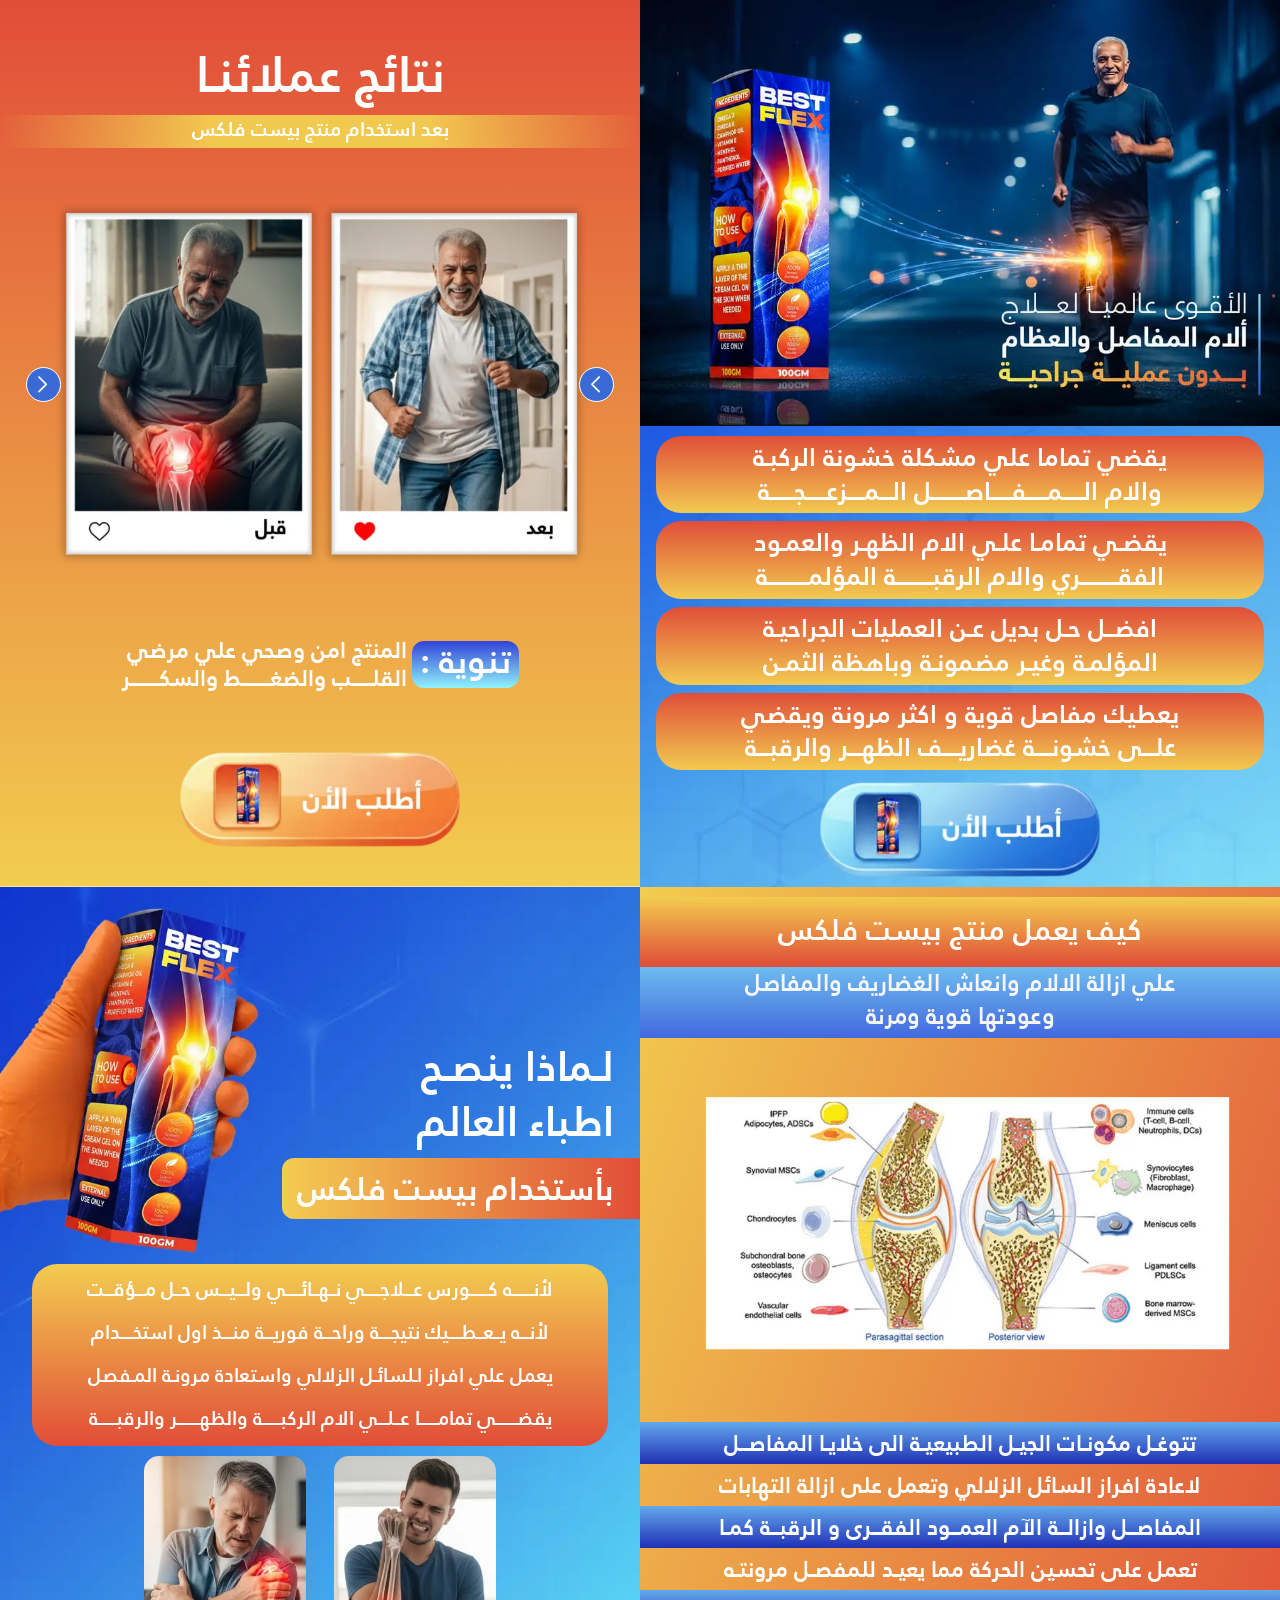
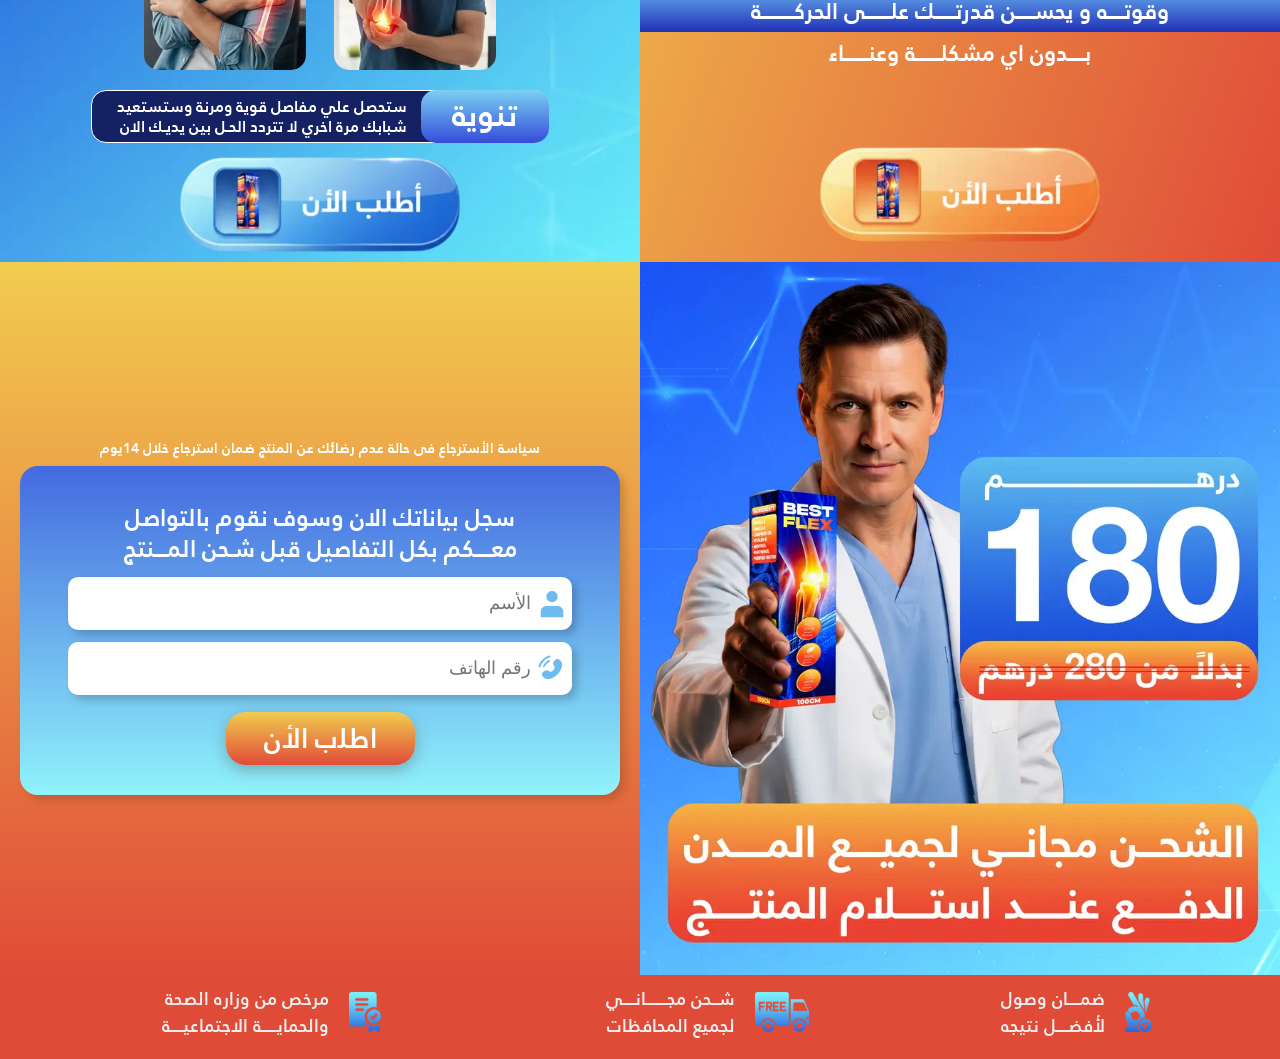
<file: index.html>
<!DOCTYPE html>
<html lang="en">

<head>
  <meta charset="UTF-8" />
  <meta name="viewport" content="width=device-width, initial-scale=1.0" />
  <title>Best Flex</title>

  <!-- icon -->
  <link rel="shortcut icon" href="images/icon.webp" type="image/x-icon" />

  <!-- File CSS -->
  <link rel="stylesheet" href="css/style.css" />

  <!-- Swiper JS -->
  <link rel="stylesheet" href="css/swiper.css" />
</head>

<body>

  <div class="flex">

    <!-- hero Section -->
    <section class="hero">

      <div class="top_img">
        <img src="images/hero-img.webp" alt="">
      </div>


      <div class="content">

        <ul>
          <li class="blue">يقضي تماما علي مشكلة خشونة الركبـة
            <br>والام الـــــمـــــفـــــاصــــــــل الـــمــــزعـــــجــــــة
          </li>
          <li class="orange">يقضـي تمامـا علـي الام الظهـر والعمـود
            <br> الفقـــــــــري والام الرقبـــــــــة المؤلمــــــــــة
          </li>
          <li class="blue"> افضــل حـل بديل عـن العمليات الجراحيـة
            <br> المؤلمـة وغيـر مضمونـة وباهظة الثمـن
          </li>
          <li class="orange"> يعطيك مفاصل قوية و اكثر مرونة ويقضي
            <br> علـــى خشونــــة غضاريــــف الظهـــر والرقبـــة
          </li>
        </ul>


        <div class="btn_img">
          <a href="#submit-now"><img src="images/button1.webp  " alt="button"></a>
        </div>

      </div>


    </section>
    <!-- End Section -->



    <section class="results">

      <div class="top_sec">
        <h3>نتائج عملائنـا</h3>
        <h5>بعد استخدام منتج بيست فلكس</h5>
      </div>

      <div class="div">
        <div class="swiper mySwiper">

          <div class="swiper-wrapper">
            <div class="swiper-slide"><img src="images/slide1.webp" alt=""></div>
            <div class="swiper-slide"><img src="images/slide2.webp" alt=""></div>
            <div class="swiper-slide"><img src="images/slide3.webp" alt=""></div>
          </div>

          <div class="swiper-button-next"></div>
          <div class="swiper-button-prev"></div>
        </div>
      </div>


      <div class="import">
        <span>تنوية :</span>
        <p>المنتج امن وصحي علي مرضي
          <br>
          القلـــــب والضغـــــــط والسكـــــــر
        </p>
      </div>


      <div class="btn_img">
        <a href="#submit-now"><img src="images/button2.webp" alt="button"></a>
      </div>

    </section>


  </div>



  <div class="flex flex-reverse">


    <section class="doctor">

      <div class="top_doc">
        <h3>
          لـماذا ينصـح
          <br> اطباء العالم
        </h3>
        <p>بأستخدام بيست فلكس</p>
      </div>

      <ul>
        <li>لأنـــــــه كــــــورس عـــلاجـــــي نــهــائـــــي ولـــيـــس حــل مـــؤقـــت</li>
        <li>لأنـــه يــعــطــــيك نتيجــــة وراحـــة فوريـــة منـــذ اول استخــــدام</li>
        <li>يعمل علي افراز اـلسائـل الزلالي واستعادة مرونـة المـفصل</li>
        <li>يقضـــــــي تمامــــــا عــلـــي الام الركبــــــة والظهـــــــر والرقبــــــة</li>
      </ul>

      <div class="center_img">
        <img src="images/center-doc2.webp" alt="">
        <img src="images/center-doc1.webp" alt="">
      </div>


      <div class="import">
        <span>تنوية</span>
        <p> ستحصل علي مفاصل قوية ومرنة وستستعيد <br> شبابك مرة اخري لا تتردد الحـل بين يديـك الان</p>
      </div>


      <div class="btn_img">
        <a href="#submit-now"><img src="images/button1.webp" alt="button"></a>
      </div>

    </section>



    <section class="how_work">
      <div class="top_sec">
        <h3>كيف يعمل <span> منتج بيست فلكس </span></h3>
        <p>علي ازالة الالام وانعاش الغضاريف والمفاصل <br> وعودتها قوية ومرنة </p>
      </div>

      <div class="div_img">
        <img src="images/how-work.webp" alt="">
      </div>

      <div class="text">
        <p>تتوغـل مكونـات الجيـل الطبيعيـة الى خلايـا المفاصــل</p>
        <p>لاعادة افراز السائل الزلالي وتعمل على ازالة التهابات</p>
        <p>المفاصــل وازالــة الآم العمــود الفقــرى و الرقبــة كمـا </p>
        <p>تعمل على تحسين الحركة مما يعيـد للمفصـل مرونتـه</p>
        <p>وقوتــــه و يحســــن قدرتـــــك علــــــى الحركــــــــة</p>
        <p>بــــدون اي مشكلــــــة وعنــــــاء</p>
      </div>

      <div class="btn_img">
        <a href="#submit-now"><img src="images/button2.webp" alt="button"></a>
      </div>


    </section>
  </div>



  <section class="form_section" id="submit-now">


    <div class="price">
      <div class="img_price">
        <img src="images/top-form.webp" alt="">
      </div>

      <!-- <div class="delvery_text">
        <p>الشحن مجاني لجميع المحافظات</p>
        <p class="bg">الــدفع عـــــــند اســتلام المـــــنتج</p>
      </div> -->
    </div>


    <div class="container_form">

      <p class="sm-p">سياسة الأسترجاع فى حالة عدم رضائك عن المنتج ضمان استرجاع خلال 14يوم</p>

      <form id="form">

        <div class="top_form">
          <p>سجل بياناتك الان وسوف نقوم بالتواصل</p>
          <p>معــــكم بكل التفاصيل قبل شـحن المـــنتج</p>
        </div>

        <div class="input_div">
          <input type="text" name="Name" id="name" placeholder="الأسم" required />

          <svg viewBox="0 0 16 16" fill="none" xmlns="http://www.w3.org/2000/svg">
            <g id="SVGRepo_bgCarrier" stroke-width="0"></g>
            <g id="SVGRepo_tracerCarrier" stroke-linecap="round" stroke-linejoin="round"></g>
            <g id="SVGRepo_iconCarrier">
              <path
                d="M8 7C9.65685 7 11 5.65685 11 4C11 2.34315 9.65685 1 8 1C6.34315 1 5 2.34315 5 4C5 5.65685 6.34315 7 8 7Z"
                fill="#6EBBEF"></path>
              <path d="M14 12C14 10.3431 12.6569 9 11 9H5C3.34315 9 2 10.3431 2 12V15H14V12Z" fill="#6EBBEF"></path>
            </g>
          </svg>

        </div>

        <div class="input_div">
          <input type="tel" name="Number" id="phone" maxlength="10" data-label="Phone" placeholder="رقم الهاتف"
            required />

          <svg class="icon_Phone" viewBox="0 0 24 24" fill="none" xmlns="http://www.w3.org/2000/svg"
            transform="matrix(-1, 0, 0, 1, 0, 0)">
            <g id="SVGRepo_bgCarrier" stroke-width="0"></g>
            <g id="SVGRepo_tracerCarrier" stroke-linecap="round" stroke-linejoin="round"></g>
            <g id="SVGRepo_iconCarrier">
              <path
                d="M10.0376 5.31617L10.6866 6.4791C11.2723 7.52858 11.0372 8.90532 10.1147 9.8278C10.1147 9.8278 10.1147 9.8278 10.1147 9.8278C10.1146 9.82792 8.99588 10.9468 11.0245 12.9755C13.0525 15.0035 14.1714 13.8861 14.1722 13.8853C14.1722 13.8853 14.1722 13.8853 14.1722 13.8853C15.0947 12.9628 16.4714 12.7277 17.5209 13.3134L18.6838 13.9624C20.2686 14.8468 20.4557 17.0692 19.0628 18.4622C18.2258 19.2992 17.2004 19.9505 16.0669 19.9934C14.1588 20.0658 10.9183 19.5829 7.6677 16.3323C4.41713 13.0817 3.93421 9.84122 4.00655 7.93309C4.04952 6.7996 4.7008 5.77423 5.53781 4.93723C6.93076 3.54428 9.15317 3.73144 10.0376 5.31617Z"
                fill="#6EBBEF"></path>
              <path
                d="M13.2595 1.87983C13.3257 1.47094 13.7122 1.19357 14.1211 1.25976C14.1464 1.26461 14.2279 1.27983 14.2705 1.28933C14.3559 1.30834 14.4749 1.33759 14.6233 1.38082C14.9201 1.46726 15.3347 1.60967 15.8323 1.8378C16.8286 2.29456 18.1544 3.09356 19.5302 4.46936C20.906 5.84516 21.705 7.17097 22.1617 8.16725C22.3899 8.66487 22.5323 9.07947 22.6187 9.37625C22.6619 9.52466 22.6912 9.64369 22.7102 9.72901C22.7197 9.77168 22.7267 9.80594 22.7315 9.83125L22.7373 9.86245C22.8034 10.2713 22.5286 10.6739 22.1197 10.7401C21.712 10.8061 21.3279 10.53 21.2601 10.1231C21.258 10.1121 21.2522 10.0828 21.2461 10.0551C21.2337 9.9997 21.2124 9.91188 21.1786 9.79572C21.1109 9.56339 20.9934 9.21806 20.7982 8.79238C20.4084 7.94207 19.7074 6.76789 18.4695 5.53002C17.2317 4.29216 16.0575 3.59117 15.2072 3.20134C14.7815 3.00618 14.4362 2.88865 14.2038 2.82097C14.0877 2.78714 13.9417 2.75363 13.8863 2.7413C13.4793 2.67347 13.1935 2.28755 13.2595 1.87983Z"
                fill="#6EBBEF"></path>
              <path fill-rule="evenodd" clip-rule="evenodd"
                d="M13.4857 5.3293C13.5995 4.93102 14.0146 4.7004 14.4129 4.81419L14.2069 5.53534C14.4129 4.81419 14.4129 4.81419 14.4129 4.81419L14.4144 4.81461L14.4159 4.81505L14.4192 4.81602L14.427 4.81834L14.4468 4.8245C14.4618 4.82932 14.4807 4.8356 14.5031 4.84357C14.548 4.85951 14.6074 4.88217 14.6802 4.91337C14.8259 4.97581 15.0249 5.07223 15.2695 5.21694C15.7589 5.50662 16.4271 5.9878 17.2121 6.77277C17.9971 7.55775 18.4782 8.22593 18.7679 8.7154C18.9126 8.95991 19.009 9.15897 19.0715 9.30466C19.1027 9.37746 19.1254 9.43682 19.1413 9.48173C19.1493 9.50418 19.1555 9.52301 19.1604 9.53809L19.1665 9.55788L19.1688 9.56563L19.1698 9.56896L19.1702 9.5705C19.1702 9.5705 19.1707 9.57194 18.4495 9.77798L19.1707 9.57194C19.2845 9.97021 19.0538 10.3853 18.6556 10.4991C18.2607 10.6119 17.8492 10.3862 17.7313 9.99413L17.7276 9.98335C17.7223 9.96832 17.7113 9.93874 17.6928 9.89554C17.6558 9.8092 17.5887 9.66797 17.4771 9.47938C17.2541 9.10264 16.8514 8.53339 16.1514 7.83343C15.4515 7.13348 14.8822 6.73078 14.5055 6.50781C14.3169 6.39619 14.1757 6.32909 14.0893 6.29209C14.0461 6.27358 14.0165 6.26254 14.0015 6.25721L13.9907 6.25352C13.5987 6.13564 13.3729 5.72419 13.4857 5.3293Z"
                fill="#6EBBEF"></path>
            </g>
          </svg>
        </div>

        <div id="error"></div>

        <!-- حقل الـ Honeypot المخفي لمكافحة البوتات -->
        <input type="text" id="b_hp_email" name="hp_website_check_field"
          style="display: none !important; position: absolute !important; left: -9999px !important;" tabindex="-1"
          autocomplete="new-password" aria-hidden="true" value="" />

        <div class="div_btn">
          <button id="btnSubmit" class="btn" type="submit">اﻃﻠب الأن</button>
        </div>

      </form>



    </div>
  </section>

  <footer class="footer">
    <div class="boxs">
      <div class="box">
        <img src="images/icon2.png" alt="">
        <p>ضمــــان وصول<br> لأفضــــل نتيجه</p>
      </div>

      <div class="box">
        <img src="images/icon3.png" alt="">
        <p>شــحن مجـــــــانــــي<br> لجميع المحافظات</p>
      </div>

      <div class="box last">
        <img src="images/icon1.png" alt="">
        <p>مرخص من وزاره الصحة <br> والحمايـــــة الاجتماعيــــة </p>
      </div>

    </div>
  </footer>


  <!-- Swiper JS SDK -->
  <script src="swiper-bundle.min.js"></script>

  <script>
    // انتظر تحميل DOM و Swiper
    document.addEventListener('DOMContentLoaded', function () {
      const swiper = new Swiper('.mySwiper', {
        slidesPerView: 1,
        loop: true,
        direction: 'horizontal',
        rtl: true, // للدعم العربي
        navigation: {
          nextEl: '.swiper-button-next',
          prevEl: '.swiper-button-prev',
        },
        autoplay: {
          delay: 5000,
          disableOnInteraction: false,
        },
      });

      // إخفاء الأسهم تلقائي لو مفيش غير سلايد واحدة
      if (swiper.slides.length <= 1) {
        document.querySelectorAll('.swiper-button-next, .swiper-button-prev')
          .forEach(el => el.style.display = 'none');
      }
    });
  </script>

  <script>
    /* =====================   منع النسخ وأدوات المطوّر   ===================== */
    document.addEventListener("contextmenu", (e) => e.preventDefault());

    document.onkeydown = (e) => {
      if (
        e.key === "F12" ||
        (e.ctrlKey && e.shiftKey && (e.key === "I" || e.key === "J")) ||
        (e.ctrlKey && e.key === "U")
      ) {
        return false;
      }
    };

    /* =====================   إرسال الفورم وحماية الـ Backend   ===================== */
    (function () {
      "use strict";

      var form = document.getElementById("form");
      var nameEl = document.getElementById("name");
      var phoneEl = document.getElementById("phone");
      var errBox = document.getElementById("error");
      var btn = document.getElementById("btnSubmit");
      var hpEl = document.getElementById("b_hp_email");
      if (!form || !nameEl || !phoneEl || !btn) return;

      var p = window.location.pathname;
      if (!p.endsWith('/') && !p.split('/').pop().includes('.')) {
        p += '/';
      }
      var dir = p.substring(0, p.lastIndexOf('/') + 1);
      var ENDPOINT = dir + "submit.php";
      var THANKS = dir + "thanksPage.html";

      var tok = "", sending = false, label = btn.textContent;

      function digits(s) {
        return String(s || "")
          .replace(/[٠-٩]/g, function (d) { return "٠١٢٣٤٥٦٧٨٩".indexOf(d); })
          .replace(/[\s\-+()]/g, "");
      }

      function showError(m) {
        if (!errBox) return;
        errBox.textContent = m || "";
        errBox.classList.toggle("active", !!m);
      }

      function getToken() {
        return fetch(ENDPOINT + "?_=" + Date.now(), { cache: "no-store" })
          .then(function (r) { return r.json(); })
          .then(function (j) { tok = j.t || ""; })
          .catch(function () { tok = ""; });
      }
      getToken();

      nameEl.addEventListener("invalid", function () {
        this.setCustomValidity(this.validity.valueMissing ? "من فضلك أدخل الأسم" : "");
      });
      nameEl.addEventListener("input", function () { this.setCustomValidity(""); });
      phoneEl.addEventListener("input", function () { showError(""); });

      function post(attempt) {
        return (tok ? Promise.resolve() : getToken())
          .then(function () {
            var body = JSON.stringify({
              name: nameEl.value.trim(),
              phone: digits(phoneEl.value),
              t: tok,
              hp: hpEl ? hpEl.value : "",
              sz: screen.width + "x" + screen.height,
              tz: (window.Intl && Intl.DateTimeFormat().resolvedOptions().timeZone) || "",
              pg: location.href,
              rf: document.referrer || "Direct"
            });
            tok = "";
            return fetch(ENDPOINT, {
              method: "POST",
              headers: { "Content-Type": "application/json" },
              body: body
            });
          })
          .then(function (r) {
            if (r.status === 403 && attempt < 2) return post(attempt + 1);
            return r;
          });
      }

      form.addEventListener("submit", function (e) {
        e.preventDefault();
        if (sending) return;

        try {
          sessionStorage.removeItem("wg_px_auth");
        } catch (err) { }

        if (hpEl && hpEl.value.trim() !== "") {
          window.location.href = THANKS;
          return;
        }

        if (nameEl.value.trim().length < 2) {
          nameEl.focus();
          return;
        }

        var cleaned = digits(phoneEl.value);
        if (!/^(05|06|07|08)\d{8}$/.test(cleaned)) {
          showError("رقم الهاتف غير صحيح !");
          return;
        }

        showError("");
        sending = true;
        btn.disabled = true;
        btn.textContent = "جاري الإرسال..";

        function recover() {
          sending = false;
          btn.disabled = false;
          btn.textContent = label;
          getToken();
        }

        post(0)
          .then(function (r) {
            if (r.ok) {
              return r
                .json()
                .then(function (data) {
                  try {
                    if (data && data.pixel && data.px_token) {
                      sessionStorage.setItem("wg_px_auth", data.px_token);
                    } else {
                      sessionStorage.removeItem("wg_px_auth");
                    }
                  } catch (err) { }
                  window.location.href = THANKS;
                })
                .catch(function () {
                  window.location.href = THANKS;
                });
            }
            showError(
              r.status === 400
                ? "رقم الهاتف غير صحيح !"
                : "حدث خطأ أثناء الإرسال، حاول مرة أخرى."
            );
            recover();
          })
          .catch(function () {
            showError("حدث خطأ في الاتصال، حاول مرة أخرى.");
            recover();
          });
      });
    })();
  </script>

</body>

</html>
</file>
<file: css/style.css>
/* Font Files */

@font-face {
  font-family: mainFont;
  src: local("mainFont"), url("mainFont.ttf");
}


/* main css */

* {
  padding: 0;
  margin: 0;
  box-sizing: border-box;
}

html {
  scroll-behavior: smooth;
  direction: rtl;
}

body , html{
  font-family: mainFont, sans-serif;
}

a{
  text-decoration: none;
}

li{
  list-style: none;
}

img {
  width: 100%;
  display: block;
}

input, button{
  border: none;
  outline: none;
}



/* error form style */ 

#error {
  position: relative;
  top: -5px;
  color: red;
  font-size: 14px;
  width: max-content;
  margin: 0 auto;
  padding: 0 5px 3px;
  background: #fcfefe;
  border-radius: 3px;
  border: 1px solid red;
  line-height: 1.2;
  opacity: 0;
  transition: 0.2s;
}

#error.active {
  opacity: 1;
}


/* button */

.btn_img {
  width: 55%;
  margin: 0 auto;
  padding: 4px 0 10px;
}

.div_btn{
  text-align: center;
}
.div_btn .btn{
  font-family: mainFont, sans-serif;
  font-size: 28px;
  padding: 1px 38px;
  color: #fcfefe;
  background: linear-gradient(#F2CC4F, #E04B38);
  border-radius: 20px;
  box-shadow: 0 5px 15px #5858586b;
  cursor: pointer;
}


@media (min-width:576px){
  .btn_img{
    width: 280px;
  }
}


/* ================== */
/* Start hero Section */
.hero .content{
  background: url(../images/bg-hero.webp);
  background-size: cover;
  background-position: bottom;
  padding-top: 10px;
  text-align: center;
}
.hero ul li{
  font-size: 5.3vw;
  line-height: 1.3;
  padding: 5px 0;
  color: #fff;
  background: linear-gradient( #E04E39 , #F2CA50);
  border-radius: 25px;
  width: 95%;
  margin: 0 auto 8px;
}
.hero ul li.last{
  font-size: 5.1vw;
}

/* ==========  Responsive Design  ========== */
/* ==========  sm ≥ 576px  ========== */
@media (min-width:576px){
  .hero ul li,
  .hero ul li.last {
    font-size: 28px;
  }
}

/* ==========  md ≥ 768px  ========== */
@media (min-width:768px){

}

/* ==========  lg ≥ 992px  ========== */
@media (min-width:992px){
.flex{
  display: flex;
}
.hero{
  width: 50%;
}

.hero ul li,
.hero ul li.last{
  font-size: 26px;
}
}

/* ==========  xl ≥ 1200px  ========== */
@media (min-width:1200px){

}

/* End hero Section */
/* ================== */


/* ================== */
/* Start results Section */

.results{
  background: linear-gradient( #E14D38, #F2CD4F);
  background-size: cover;
  background-position: bottom;
}
.results .top_sec h3{
  color: #fff;
  font-size: 9vw;
  padding-top: 20px;
  line-height: 1;
  text-align: center;
  margin-bottom: 15px;
}

.results .top_sec h5{
  color: #fff;
  background: linear-gradient(to left, transparent ,#F2C94F , #F2C94F,transparent);
  padding: 0 20px 5px;
  font-size: 5.4vw;
  text-align: center;
  line-height: 1.4;
}


.results .import{
  margin: 2px auto 5px;
  display: flex;
  align-items: center;
  justify-content: center;
  gap: 5px;
  padding: 5px 10px;
}
.results .import span{
  font-size: 5.5vw;
  background: linear-gradient(  #3141D7, #90F3FB);
  color: #fff;
  line-height: 1.2;
  padding: 0 8px 5px;
  border-radius: 12px;
  width: max-content;
}
.results .import p{
  font-size: 3.7vw;
  color: #fff;
  line-height: 1.2;
}

/* Swiper Container Styles */
.results .swiper {
  width: 95%;
  height: 100%;
  position: relative;
  overflow: hidden;
}

.results .swiper-wrapper {
  display: flex;
  width: 100%;
  height: 100%;
}

.results .swiper-slide {
  width: 100%;
  height: auto;
  flex-shrink: 0;
}

.results .swiper-slide img {
  width: 88%;
  height: auto;
  display: block;
  object-fit: contain;
  margin: 0 auto;
}

.results .swiper-button-next, .results .swiper-button-prev{
  color: #ffffff9d;
  background: #3A6AD4;
  width: 35px;
  height: 35px;
  transform: rotate(180deg);
  border-radius: 100%;
  border: 1px solid #fff;
  top: 50%;
  z-index: 10;
}
.swiper-rtl .swiper-button-next:after, .swiper-rtl .swiper-button-prev:after{
  font-size: 16px;
  color: #fff ;
  font-weight: bold;
}

/* ==========  Responsive Design  ========== */
/* ==========  sm ≥ 576px  ========== */
@media (min-width:576px){
  .results .top_sec h3{
    font-size: 10vw;
  }

}

/* ==========  md ≥ 768px  ========== */
@media (min-width:768px){

}

/* ==========  lg ≥ 992px  ========== */
@media (min-width:992px){
.results{
  width: 50%;
  display: flex;
  flex-direction: column;
  justify-content: space-between;
  padding: 30px 0;
}
.results .top_sec h3{
  font-size: 50px;
}
.results .top_sec h5{
  font-size: 20px;
}
.results .import span{
  font-size: 2.7vw;
}
.results .import p{
  font-size: 1.8vw;
}
}

/* ==========  xl ≥ 1200px  ========== */
@media (min-width:1200px){

}
/* End results Section */
/* ================== */


/* ================== */
/* Start doctor Section */

.doctor{
  background: url(../images/bg-doc.webp);
  background-size: cover;
  background-position: top left;
}

.doctor .top_doc{
  color: #fff;
  padding-top: 12vw;
}
.doctor .top_doc h3{
  font-size: 6.5vw;
  line-height: 1.3;
  padding-right: 4%;
}
.doctor .top_doc p{
  background: linear-gradient(to right,#F3CC51,#E14D38);
  padding-right: 4%;
  width: max-content;
  padding-left: 15px;
  border-radius: 12px 0 0 12px;
  font-size: 5.3vw;
  margin-top: 8px;
  margin-bottom: 35px;

}
.doctor ul{
  padding: 5px 0;
  background: linear-gradient(#F3CC51,#E14D38);
  width: 90%;
  margin: 10px auto 10px;
  border-radius: 25px;
}

.doctor ul li{
  margin-bottom: 3px;
  color: #fff;
  padding: 2px 0;
  text-align: center;
  font-size: 3.35vw;
}

.doctor .center_img{
  width: 55%;
  margin: 0 auto;
  display: flex;
  align-items: center;
  justify-content: space-between;
}

.doctor .center_img img{
  width: 46%;
  border-radius: 15px;
}

.doctor .import{
  width: max-content;
  margin: 20px auto 10px;
  border: 1px solid #fff;
  background: #142263;
  border-radius: 15px;
  display: flex;
  gap: 12px;
  padding: 7px 0px 8px 12px;
  position: relative;
}
.doctor .import span{
  width: max-content;
  padding: 2px 8px 5px;
  background: linear-gradient(#7BD0F3,#354CD9);
  width: 15vw;
  font-size: 5vw;
  color: #fff;
  display: flex;
  align-items: center;
  justify-content: center;
  position: absolute;
  top: -1px;
  right: -1px;
  height: calc(100% + 2px);
  border-radius: 15px;
}
.doctor .import p{
  font-size: 2.8vw;
  color: #fff;
  line-height: 1.3;
  margin-right: 16vw;
}

/* ==========  Responsive Design  ========== */
/* ==========  sm ≥ 576px  ========== */
@media (min-width:576px){
.doctor ul li{
  font-size: 3.2vw;
}
.doctor .import p{
  font-size: 3vw;
}
.doctor .import img{
  width: 12vw;
}
.doctor .import{
  width: max-content;
  padding: 5px 25px;
}
}

/* ==========  lg ≥ 992px  ========== */
@media (min-width:992px){
  .flex-reverse{
    flex-direction: row-reverse;
  }
  .doctor{
    width: 50%;
    display: flex;
    flex-direction: column;
    justify-content: space-between;
  }
  .doctor ul li{
    font-size: 1.6vw;
  }
  .doctor .import p{
    font-size: 16px;
  }
  .doctor .import img{
    width: 55px;
  }
  .doctor .top_doc h3{
    font-size: 3.3vw;
  }
  .doctor .top_doc p{
    font-size: 2.6vw;
  }
  .doctor .import span{
    font-size: 2.5vw;
    width: 10vw;
  }
  .doctor .import p{
    margin-right: 9vw;
  }
}

/* ==========  xl ≥ 1200px  ========== */
@media (min-width:1200px){

}

/* End doctor Section */
/* ================== */


/* ================== */
/* Start how_work Section */

.how_work{
  background: linear-gradient(110deg,#F2CC4F, #E04B38);
  text-align: center;
}

.how_work .top_sec h3{
  font-size: 6.2vw;
  color: #fff;
  background: linear-gradient(#F2CC4F, #E04B38);
  padding: 5px 0 10px;
}

.how_work .top_sec p{
  font-size: 4.7vw;
  color: #f6f6f6;
  line-height: 1.4;
  background: linear-gradient(#6EBBEF,#4269DF);
  padding-bottom: 4px;
}
.how_work .div_img{
  width: 90%;
  margin: 0px auto 12px;
}
.how_work .text{
  margin-bottom: 10px;
}
.how_work .text p{
  color: #fff;
  font-size: 4.2vw;
}
.how_work .text p:nth-child(odd){
  background: linear-gradient(#64A8EB,#2031b6);
}

/* ==========  Responsive Design  ========== */
/* ==========  sm ≥ 576px  ========== */
@media (min-width:576px){
.how_work .top_sec h3{
  font-size: 6vw;
}
.how_work .top_sec p{
  font-size: 4.2vw;
}
.how_work .text p{
  font-size: 3.6vw;
}
.how_work .div_img{
  width: 100%;
}
}

/* ==========  lg ≥ 992px  ========== */
@media (min-width:992px){
  .how_work{
    width: 50%;
    display: flex;
    flex-direction: column;
    justify-content: space-between;
    padding: 10px 0;
  }
  .how_work .top_sec h3{
    font-size: 30px;
  }
  .how_work .top_sec p{
    font-size: 24px;
  }
  .how_work .text p{
    font-size: 1.8vw;
  }
}

/* ==========  xl ≥ 1200px  ========== */
@media (min-width:1200px){

}


/* End how_work Section */
/* ================== */









/* ================== */
/* Start form_section Section */


/* top form section */


.form_section .delvery_text{
  padding: 14px 0;
}

.form_section .delvery_text p {
  color: #fff;
  text-align: center;
  font-size: 6.5vw;
  line-height: 1;
}
.form_section .delvery_text p.bg{
  background: linear-gradient(#F2981D, #BD5F12);
  padding: 2px 8px 8px;
  width: max-content;
  margin: 5px auto;
}


/* form */

.form_section .container_form{
  background: linear-gradient(#F2CC4F, #E04B38);
  padding-bottom: 10px;
}

.form_section .sm-p {
  font-size: 2.4vw;
  text-align: center;
  line-height: 1.5;
  color: #fff;
  padding: 7px 0;
}


.form_section form{
  background: linear-gradient(#436ADF, #90F3FB);
  text-align: center;
  width: 95%;
  margin: 0 auto ;
  border-radius: 18px;
  box-shadow: 5px 5px 8px #00000027;
  padding-bottom: 15px;
}
.form_section .top_form{
  padding: 12px 0;
}
.form_section .top_form p{
  font-size: 5vw;
  line-height: 1.3;
  color: #fbfdfd;
}
.form_section form .input_div{
  position: relative;
  width: 95%;
  margin: 0 auto;
  margin-bottom: 12px;
  }

.form_section form .input_div svg{
  position: absolute;
  width: 30px;
  top: 50%;
  right: 5px;
  transform: translateY(-50%);
}

.form_section form .input_div .icon_Phone{
  transform:translateY(-50%) scaleX(-1);
}


.form_section form input{
  width: 100%;
  padding: 15px 40px 15px 10px;
  font-size: 18px;
  box-shadow: 5px 5px 8px #00000031;
  text-align: right;
  font-family: sans-serif;
  border-radius: 10px;
  border: 1px solid transparent;
  transition: 0.3s ease-in;
}
.form_section form input:focus {
  border-color: #68E03E;
}


/* ==========  Responsive Design  ========== */
/* ==========  sm ≥ 576px  ========== */
@media (min-width:576px){
.form_section .delvery_text p{
  font-size: 6vw;
}
.form_section .sm-p{
  font-size: 2.5vw;
}
.form_section .top_form p{
  font-size: 4.8vw;
}
.form_section form .input_div{
  width: 90%;
}
}



/* ==========  lg ≥ 992px  ========== */
@media (min-width:992px){
.form_section{
  display: flex;
}
.form_section .price{
  width: 50%;
}

.form_section .container_form{
  width: 50%;
  display: flex;
  justify-content: center;
  align-items: center;
  flex-direction: column;
}
.form_section form{
  width: 90%;
}
.form_section .delvery_text p{
  font-size: 30px;
}
.form_section .sm-p{
  font-size: 13.5px;
}
.form_section .top_form p{
  font-size: 24px;
}

}

/* ==========  xl ≥ 1200px  ========== */
@media (min-width:1200px){
.form_section form{
  width: 80%;
  padding: 25px 20px 30px;
  width: max-content;
  min-width: 600px;
}
}

/* End form_section Section */
/* ================== */




/* ================== */
/* Start footer Section */

.footer{
  background: #E04B38;
  padding-top: 10px;
  padding-bottom: 20px;
}
.footer .boxs {
  display: flex;
  align-items: center;
  justify-content: space-between;
  width: 96%;
  margin: 0 auto;
  
}

.footer .boxs .box {
  display: flex;
  justify-content: center;
  align-items: center;
  gap: 6px;
  width: 29%;
}
.footer .boxs .box.last{
  width: 40%;
}
.footer .boxs .box img {
  height: 24px;
  width: auto;
}

.footer .boxs .box p {
  font-size: 2.4vw;
  line-height: 1.5;
  color: #ececec;
}

/* ==========  Responsive Design  ========== */
/* ==========  sm ≥ 576px  ========== */
@media (min-width:576px){
.footer .boxs .box img{
  height: 28px;
}
}

/* ==========  lg ≥ 992px  ========== */
@media (min-width:992px){
  .footer .boxs .box{
    gap: 20px;
  }
.footer .boxs .box img{
  height: 40px;
}
.footer .boxs .box p{
  font-size: 18px;
}

}

/* End footer Section */
/* ================== */
</file>
